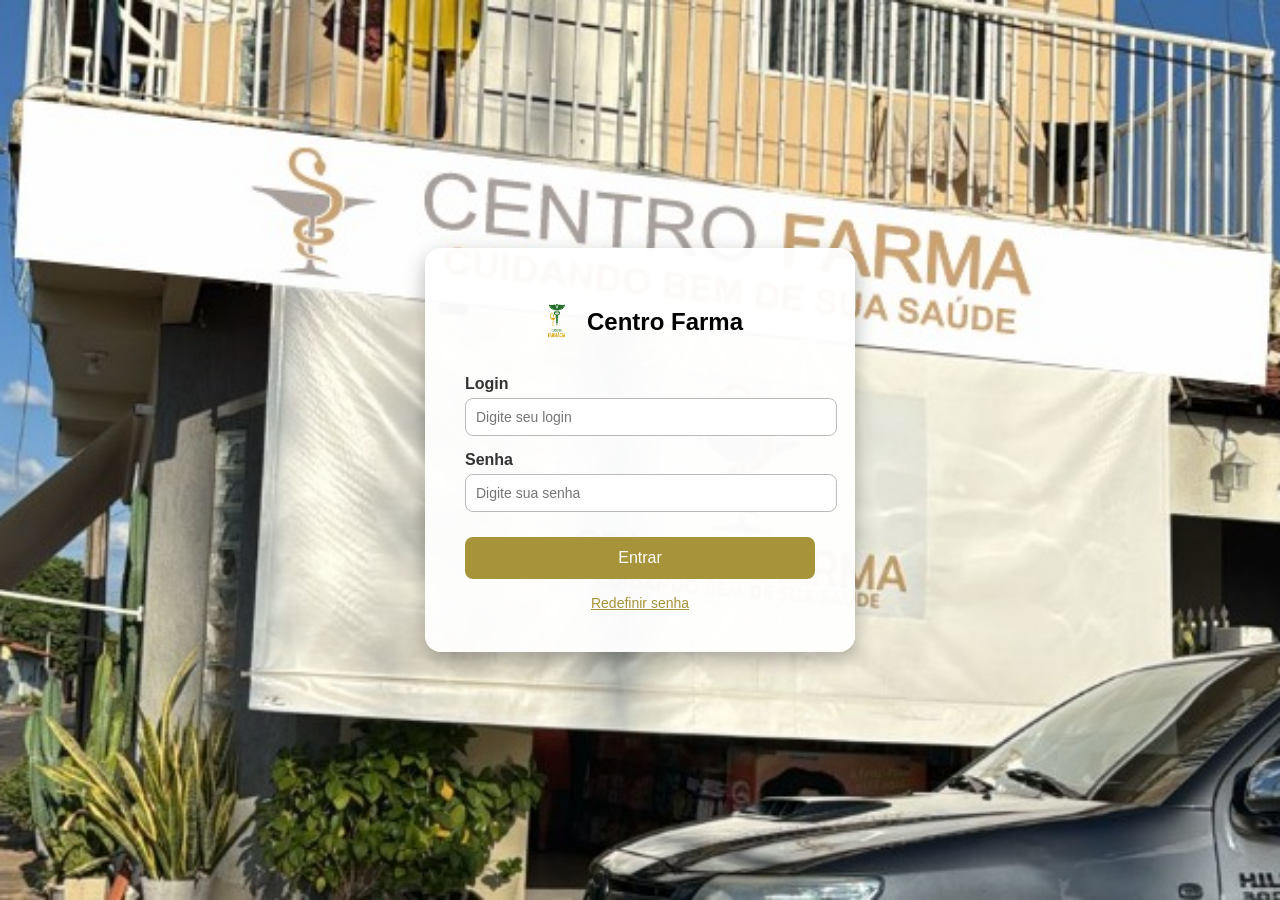
<file: login.html>
<!DOCTYPE html>
<html lang="pt-BR">
<head>
  <meta charset="UTF-8">
  <title>Login - Centro Farma</title>
  <link rel="stylesheet" href="login.css">
</head>
<body>
  <div class="login-container">
  <div class="login-card">
  <div class="logo-title">
    <img src="farmacialogo - Copia.png" alt="Logo Farmácia" class="logo">
    <h2>Centro Farma</h2>
  </div>
  <form>
    <div class="form-group">
      <label for="usuario">Login</label>
      <input type="text" id="usuario" placeholder="Digite seu login" maxlength="15">
    </div>
    <div class="form-group">
      <label for="senha">Senha</label>
      <input type="password" id="senha" placeholder="Digite sua senha" maxlength="20">
    </div>
    <button type="submit" class="btn-login">Entrar</button>
    <button type="button" class="btn-reset">Redefinir senha</button>
  </form>
</div>
  </div>
</body>
</html>
</file>
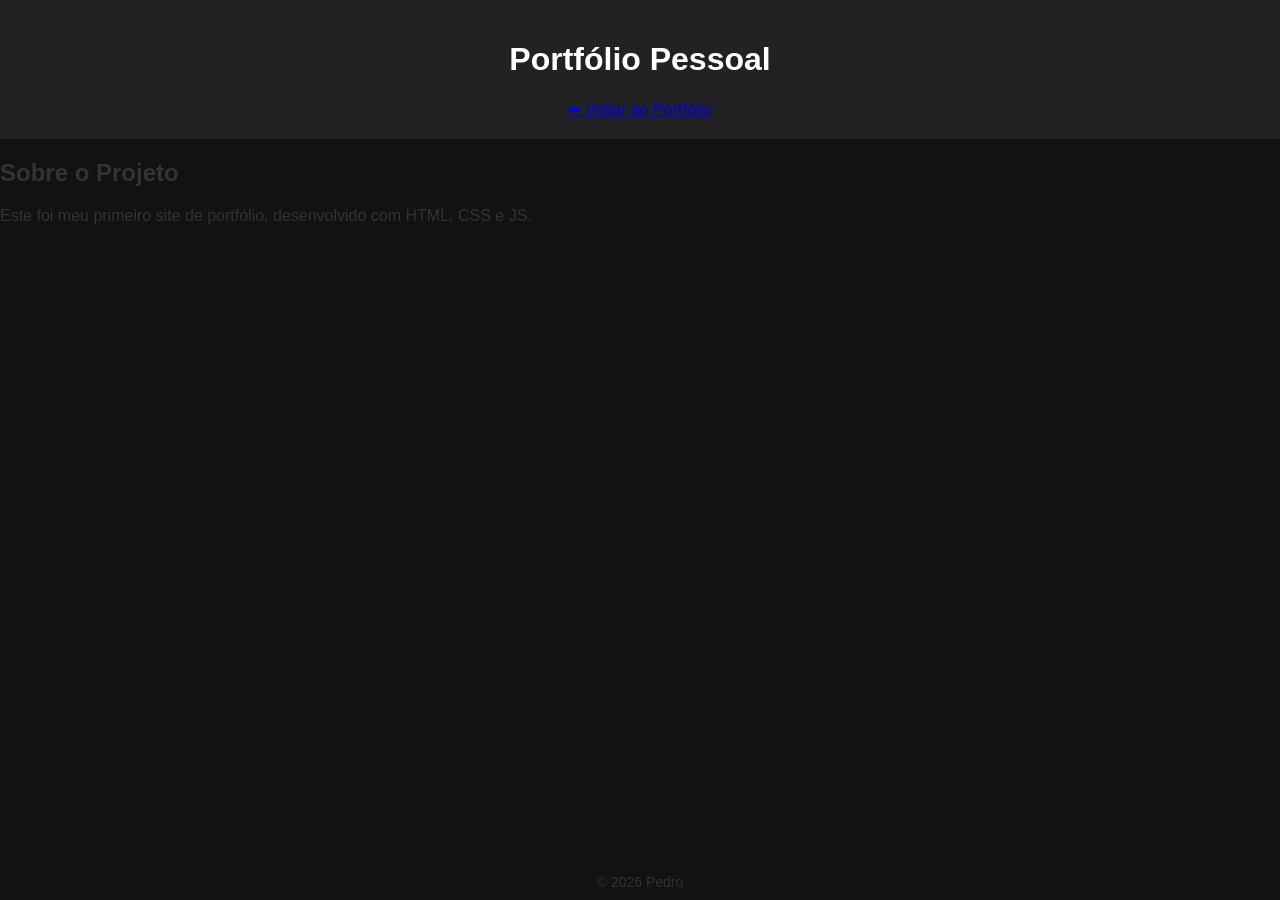
<file: portfolio.html>
<!DOCTYPE html>
<html lang="pt-BR">
<head>
  <meta charset="UTF-8">
  <meta name="viewport" content="width=device-width, initial-scale=1.0">
  <title>Portfólio Pessoal</title>
  <link rel="stylesheet" href="style.css">
</head>
<body>
  <header class="header">
    <h1>Portfólio Pessoal</h1>
    <nav><a href="index.html">⬅ Voltar ao Portfólio</a></nav>
  </header>
  <main class="projeto-detalhe">
    <h2>Sobre o Projeto</h2>
    <p>Este foi meu primeiro site de portfólio, desenvolvido com HTML, CSS e JS.</p>
  </main>
  <footer class="footer">© 2026 Pedro</footer>
</body>
</html>
</file>
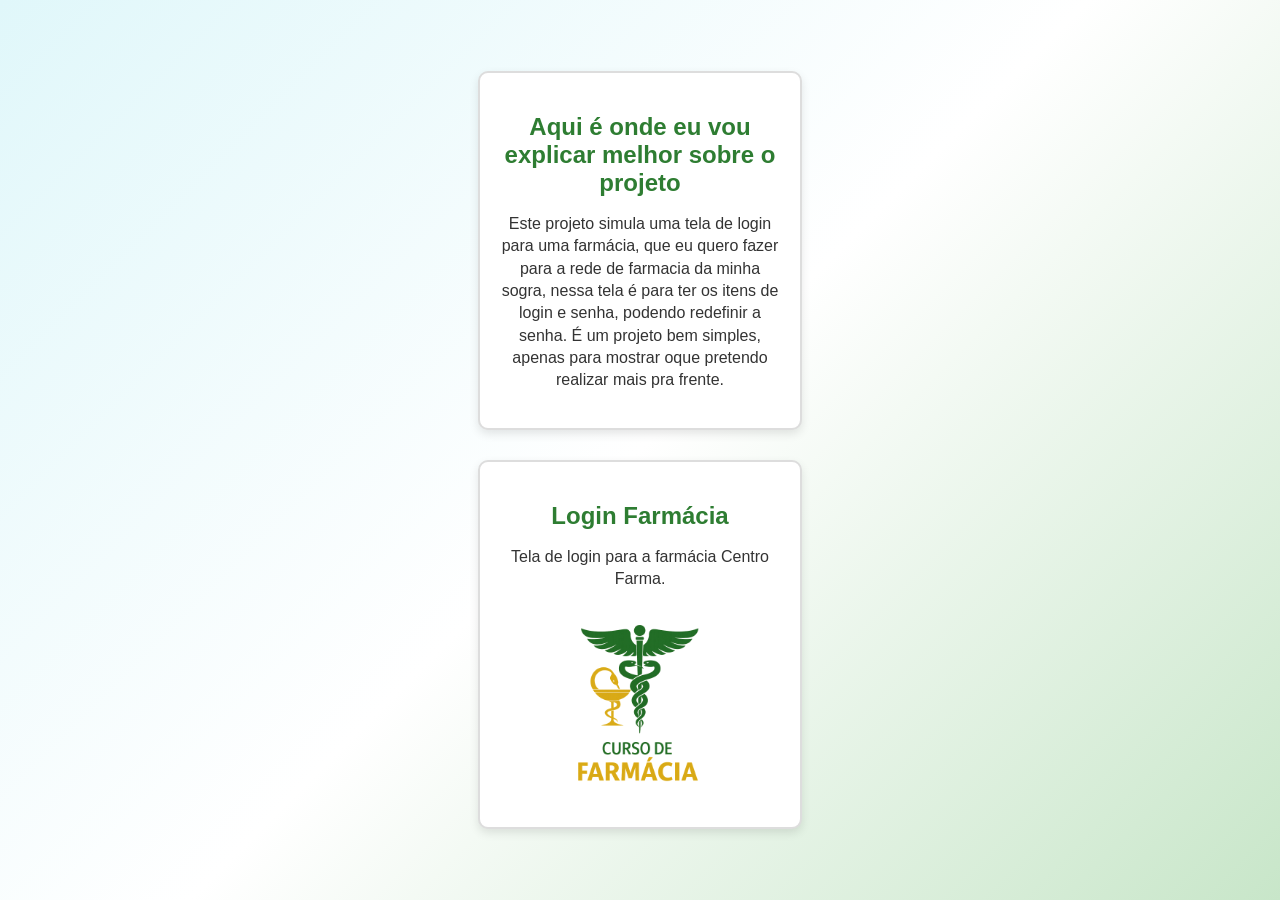
<file: projetos.html>
<!DOCTYPE html>
<html lang="pt-BR">
<head>
  <meta charset="UTF-8">
  <title>Projetos - Portfólio Pedro Lucas</title>
  <link rel="stylesheet" href="style.css">
  <link rel="stylesheet" href="projetos.css">
</head>
<body>
  <main>
    <section class="projeto">
      <div class="card">
        <h2>Aqui é onde eu vou explicar melhor sobre o projeto</h2>
        <p>Este projeto simula uma tela de login para uma farmácia, que eu quero fazer para a rede de farmacia da minha sogra, nessa tela é para ter os itens de login e senha, podendo redefinir a senha. É um projeto bem simples, apenas para mostrar oque pretendo realizar mais pra frente.</p>
      </div>
    </section>
  <section class="projeto">
    <div id="projetos-container"></div>
  </section>
</main>
<script src="script.js"></script>
</body>
</html>
</file>
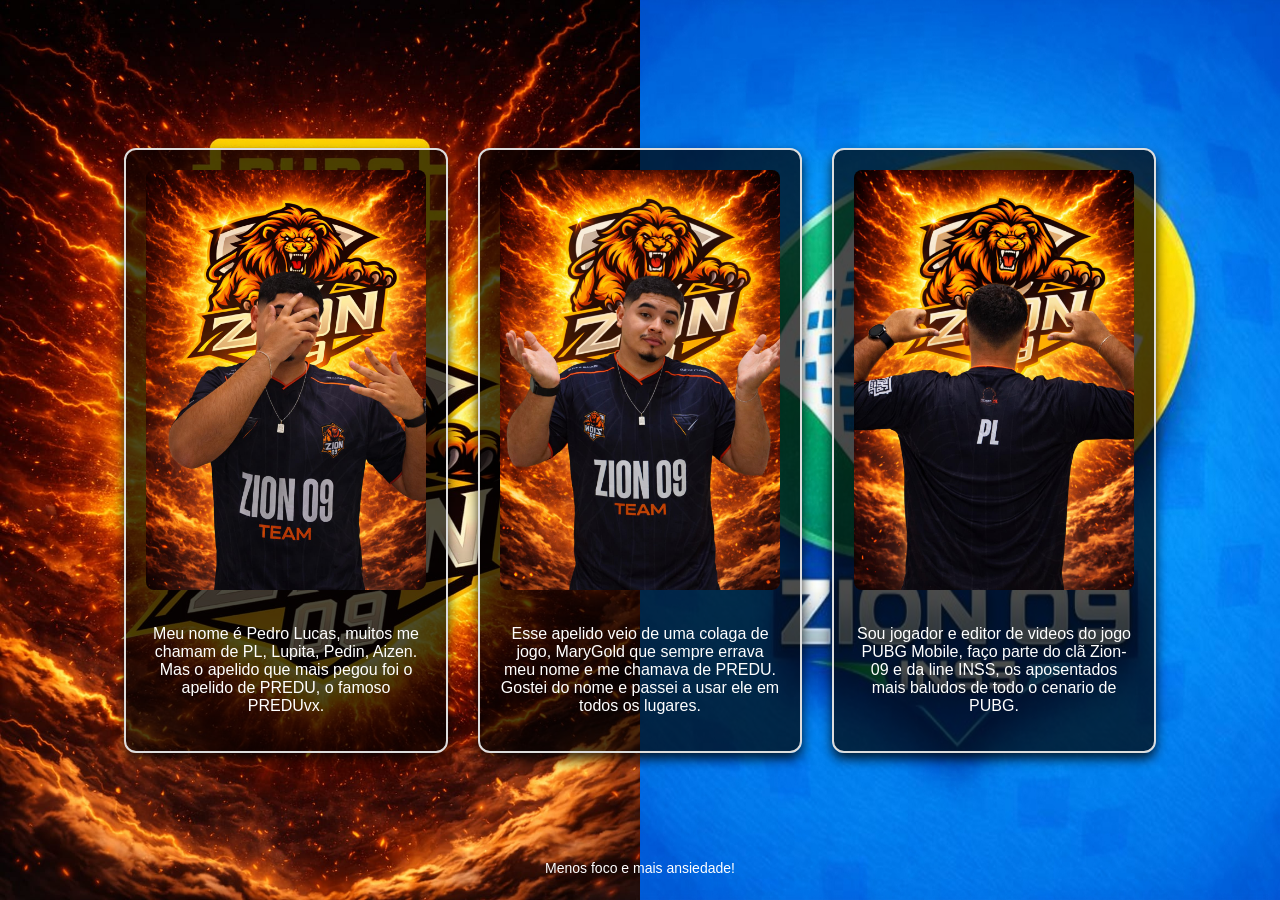
<file: sobre.html>
<!DOCTYPE html>
<html lang="pt-BR">
<head>
  <meta charset="UTF-8">
  <title>Sobre Mim - Portfólio Pedro Lucas</title>
  <link rel="stylesheet" href="style.css">
</head>
<body>
  <main>
    <section class="sobre">
    
      <div class="cards-container">
        <div class="card">
          <img src="maonorosto.png.jpeg" alt="Pedro Lucas" class="card-img">
          <p>Meu nome é Pedro Lucas, muitos me chamam de PL, Lupita, Pedin, Aizen. Mas o apelido que mais pegou
            foi o apelido de PREDU, o famoso PREDUvx.
          </p>
        </div>
        <div class="card">
          <img src="pl.png.jpeg" alt="Pedro Lucas" class="card-img">
          <p>Esse apelido veio de uma colaga de jogo, MaryGold que sempre errava meu nome 
            e me chamava de PREDU. Gostei do nome e passei a usar ele em todos os lugares.
          </p>
        </div>
        <div class="card">
          <img src="mostrandorosto.png.jpeg" alt="Pedro Lucas" class="card-img">
          <p>Sou jogador e editor de videos do jogo PUBG Mobile, faço parte do clã Zion-09 e da line INSS, os aposentados mais baludos
            de todo o cenario de PUBG.
          </p>
        </div>
      </div>
    </section>
  </main>
  <link rel="stylesheet" href="style.css">
<link rel="stylesheet" href="sobre.css">

  <footer class="footer">
    <p>Menos foco e mais ansiedade!</p>
  </footer>
</body>
</html>
</file>
<file: login.css>
/* Fundo com imagem */
body {
  margin: 0;
  height: 100vh;
  font-family: Poppins, sans-serif;
  background: url("centrofarma.png.jpeg") no-repeat center center fixed;
  background-size: cover;
  display: flex;
  justify-content: center;
  align-items: center;
}

/* Card centralizado */
.login-card {
  background: rgba(255, 255, 255, 0.95);
  border-radius: 16px;
  box-shadow: 0 8px 20px rgba(0,0,0,0.3);
  padding: 40px;
  width: 350px;
  text-align: center;
}

/* Logo + título */
.logo-title {
  display: flex;
  align-items: center;
  justify-content: center;
  gap: 10px; /* espaço entre logo e texto */
  margin-bottom: 20px;
}

.logo {
  width: 40px; /* ajuste conforme sua imagem */
  height: 40px;
}

/* Campos */
.form-group {
  margin-bottom: 15px;
  text-align: left;
}

.form-group label {
  display: block;
  margin-bottom: 5px;
  font-weight: bold;
  color: #333;
}

.form-group input {
  width: 100%;
  padding: 10px;
  border: 1px solid #bbb;
  border-radius: 8px;
  font-size: 14px;
}

/* Botões */
.btn-login {
  background: #a79339;
  color: #fff;
  border: none;
  padding: 12px;
  border-radius: 8px;
  width: 100%;
  font-size: 16px;
  cursor: pointer;
  margin-top: 10px;
}

.btn-login:hover {
  background: #1b5e20;
}

.btn-reset {
  background: transparent;
  color: #a79339;
  border: none;
  margin-top: 15px;
  cursor: pointer;
  font-size: 14px;
  text-decoration: underline;
}
</file>
<file: style.css>
body {
  font-family: 'Poppins', sans-serif;
  margin: 0;
  background-color: #121212; /* fundo claro */
  color: #333;              /* texto escuro */
  transition: background-color 0.5s ease, color 0.5s ease;
}

body.dark {
  background-color: #797878; /* fundo escuro */
  color: #141414;               /* texto claro */
}

.header, .footer {
  padding: 20px;
  text-align: center;
  background: #222;
  color: #fff;
}

.menu-central {
  display: flex;
  flex-direction: column;   /* coloca os itens em coluna */
  justify-content: center;  /* centraliza verticalmente */
  align-items: center;      /* centraliza horizontalmente */
  height: 100vh;            /* ocupa a tela inteira */
  gap: 20px;                /* espaço entre os elementos */
}

.menu {
  list-style: none;
  display: flex;
  gap: 40px;                /* espaço entre os botões */
  padding: 0;
  margin: 0;
}

.menu li a {
  text-decoration: none;
  font-size: 1.5rem;
  font-weight: 600;
  color: #2c3e50;
  background: #f0f0f0;
  padding: 12px 24px;
  border-radius: 8px;
  transition: background 0.3s ease;
}

.menu li a:hover {
  background: #dcdcdc;
}

#toggle-theme {
  font-size: 1.2rem;
  padding: 10px 20px;
  border-radius: 8px;
  border: none;
  cursor: pointer;
  background: #f0f0f0;
  transition: background 0.3s ease;
}

#toggle-theme:hover {
  background: #dcdcdc;
}

.projetos {
  padding: 40px;
  text-align: center;
}

.lista-projetos {
  display: flex;
  flex-wrap: wrap;
  justify-content: center;
  gap: 20px;
}

.card {
  background: #fff;
  padding: 20px;
  border-radius: 10px;
  width: 250px;
  box-shadow: 0 4px 12px rgba(0,0,0,0.2);
  cursor: pointer;
  transition: transform 0.3s ease;
  text-decoration: none;
  color: inherit;
}

.card:hover {
  transform: scale(1.05);
}

body.dark .card {
  background: #1e1e1e;
  color: #fff;
}
.card {
  background: #fff;
  padding: 20px;
  border-radius: 12px; /* bordas arredondadas */
  border: 2px solid #ddd; /* borda leve */
  width: 250px;
  box-shadow: 0 6px 15px rgba(0,0,0,0.25); /* sombra mais visível */
  cursor: pointer;
  transition: transform 0.3s ease, box-shadow 0.3s ease;
  text-decoration: none;
  color: inherit;
}

.card:hover {
  transform: scale(1.05);
  box-shadow: 0 10px 20px rgba(0,0,0,0.35); /* sombra mais forte no hover */
}

body.dark .card {
  background: #1e1e1e;
  color: #fff;
  border: 2px solid #444; /* borda mais escura no tema dark */
  box-shadow: 0 6px 15px rgba(255,255,255,0.1); /* sombra clara no dark */
}
/* Fundo animado */
#tsparticles {
  position: fixed;   /* ocupa toda a tela */
  top: 0;
  left: 0;
  width: 100%;
  height: 100%;
  z-index: -1;       /* joga para trás do conteúdo */
}
/* Botão de alternar tema */
#toggle-theme {
  background: linear-gradient(135deg, #191a19, #7d7e7d); /* verde elegante */
  color: #fff;
  border: none;
  border-radius: 25px; /* arredondado */
  padding: 10px 20px;
  font-size: 14px;
  font-weight: 600;
  cursor: pointer;
  transition: all 0.3s ease;
  box-shadow: 0 4px 10px rgba(0,0,0,0.25);
}

#toggle-theme:hover {
  background: linear-gradient(135deg, #5b5c5b, #a6a7a6); /* tom mais claro no hover */
  transform: scale(1.05);
  box-shadow: 0 6px 14px rgba(0,0,0,0.35);
}

body.dark #toggle-theme {
  background: linear-gradient(135deg, #ff9800, #e65100); /* laranja no modo escuro */
}
.social-links {
  margin-top: 15px;
  display: flex;
  justify-content: center;
  gap: 25px;
}

.social-links a {
  display: inline-block;
  transition: transform 0.3s ease;
}

.social-links a:hover {
  transform: scale(1.2);
}

.social-icon {
  width: 35px;
  height: 35px;
  border-radius: 8px;
  box-shadow: 0 4px 10px rgba(0,0,0,0.25);
}
.footer {
  position: fixed;       /* fixa no final da tela */
  bottom: 0;             /* cola na parte inferior */
  left: 0;
  width: 100%;           /* ocupa toda a largura */
  background: transparent; /* invisível */
  color: inherit;        /* usa a cor do tema atual */
  text-align: center;
  padding: 10px 0;
  font-size: 14px;
  z-index: 10;           /* fica acima do fundo animado */
}

.social-container {
  margin-top: 10px;
}

#social-toggle {
  background: linear-gradient(135deg, #4caf50, #2e7d32);
  color: #fff;
  border: none;
  border-radius: 25px;
  padding: 8px 16px;
  font-size: 14px;
  font-weight: 600;
  cursor: pointer;
  transition: all 0.3s ease;
  box-shadow: 0 4px 10px rgba(0,0,0,0.25);
}

#social-toggle:hover {
  background: linear-gradient(135deg, #66bb6a, #388e3c);
  transform: scale(1.05);
}

#social-menu {
  margin-top: 10px;
  display: flex;
  justify-content: center;
  gap: 20px;
}

.hidden {
  display: none;
}

.social-icon {
  width: 35px;
  height: 35px;
  object-fit: contain;
  border-radius: 8px;
  box-shadow: 0 4px 10px rgba(0,0,0,0.25);
  transition: transform 0.3s ease;
}

.social-icon:hover {
  transform: scale(1.2);
}
.social-container {
  position: relative;
  display: inline-block;
}

#social-toggle {
  background: linear-gradient(135deg, #4caf50, #2e7d32);
  color: #fff;
  border: none;
  border-radius: 25px;
  padding: 8px 16px;
  font-size: 14px;
  font-weight: 600;
  cursor: pointer;
  transition: all 0.3s ease;
  box-shadow: 0 4px 10px rgba(0,0,0,0.25);
}

#social-toggle:hover {
  background: linear-gradient(135deg, #66bb6a, #388e3c);
  transform: scale(1.05);
}

.social-menu {
  position: absolute;
  bottom: 45px;
  left: 50%;
  transform: translateX(-50%) translateY(10px);
  background: #929292;
  border-radius: 10px;
  padding: 10px;
  display: flex;
  gap: 15px;
  box-shadow: 0 4px 12px rgba(0,0,0,0.25);
  opacity: 0;
  pointer-events: none;
  transition: all 0.4s ease;
}

.social-menu.show {
  opacity: 1;
  pointer-events: auto;
  transform: translateX(-50%) translateY(0);
}

.social-icon {
  width: 35px;
  height: 35px;
  object-fit: contain;
  transition: transform 0.3s ease;
}

.social-icon:hover {
  transform: scale(1.2);
}
</file>
<file: projetos.css>
/* Fundo inspirado em tela de login de farmácia */
body {
  margin: 0;
  font-family: Poppins, sans-serif;
  height: 100vh;
  background: linear-gradient(135deg, #e0f7fa, #ffffff, #c8e6c9);
  display: flex;
  justify-content: center;   /* centraliza horizontal */
  align-items: center;       /* centraliza vertical */
  color: #333;
}

/* Card estilizado */
.card {
  background: #fff;
  border-radius: 16px;
  box-shadow: 0 8px 20px rgba(0,0,0,0.2);
  padding: 40px;
  width: 350px;
  text-align: center;
}

.card h2 {
  margin-bottom: 15px;
  color: #2e7d32; /* verde que remete à saúde/farmácia */
}

.card p {
  font-size: 16px;
  line-height: 1.4;
}
/* Container dos projetos */
#projetos-container {
  display: flex;
  flex-wrap: wrap; /* permite quebrar linha */
  gap: 20px;       /* espaço entre os cards */
  justify-content: center; /* centraliza */
  margin-top: 30px;
}

/* Estilo dos cards */
.card {
  background: #fff;
  border-radius: 10px;
  box-shadow: 0 4px 10px rgba(0,0,0,0.1);
  padding: 20px;
  width: 280px;
  text-align: center;
  transition: transform 0.2s ease, box-shadow 0.2s ease;
  cursor: pointer;
}

/* Imagem dentro do card */
.card-img {
  max-width: 100%;
  border-radius: 8px;
  margin-top: 10px;
}

/* Efeito hover para mostrar que é clicável */
.card:hover {
  transform: translateY(-5px);
  box-shadow: 0 6px 14px rgba(0,0,0,0.2);
}
</file>
<file: sobre.css>
/* Fundo temático de jogos de tiro */
body {
  background: url("fundo-jogo.jpg") no-repeat center center fixed;
  background-size: cover;
  color: #fff;
}

/* Container dos cards */
.cards-container {
  display: flex;
  justify-content: center;   /* centraliza na horizontal */
  align-items: center;       /* centraliza na vertical */
  gap: 30px;
  height: 100vh;             /* ocupa toda a altura da tela */
}



.card:hover {
  transform: scale(1.05);
}

/* Imagens dentro dos cards */
.card-img {
  width: 100%;
  border-radius: 8px;
  margin-bottom: 15px;
}
/* Fundo dividido em duas imagens */
body {
  margin: 0;
  height: 100vh;
  background: 
    url("fundoleao.png.jpeg") left center / 50% 100% no-repeat,
    url("fundoz9.png.jpeg") right center / 50% 100% no-repeat;
  display: flex;
  flex-direction: column;
  color: #fff;
}

/* Cabeçalho transparente */
header {
  background: transparent; /* sem cor de fundo */
  position: absolute; /* fica sobre o fundo */
  top: 0;
  left: 0;
  width: 100%;
  padding: 20px;
  color: #fff;
  z-index: 10; /* garante que fique por cima */
}

/* Container dos cards */
.cards-container {
  display: flex;
  justify-content: center;
  gap: 30px;
  margin: auto; /* centraliza verticalmente */
}

/* Estilo dos cards */
.card {
  background: rgba(0,0,0,0.7);
  border-radius: 12px;
  padding: 20px;
  width: 280px;
  text-align: center;
  box-shadow: 0 6px 12px rgba(0,0,0,0.8);
  transition: transform 0.3s ease;
}

.card:hover {
  transform: scale(1.05);
}

.card-img {
  width: 100%;
  border-radius: 8px;
  margin-bottom: 15px;
}
</file>
